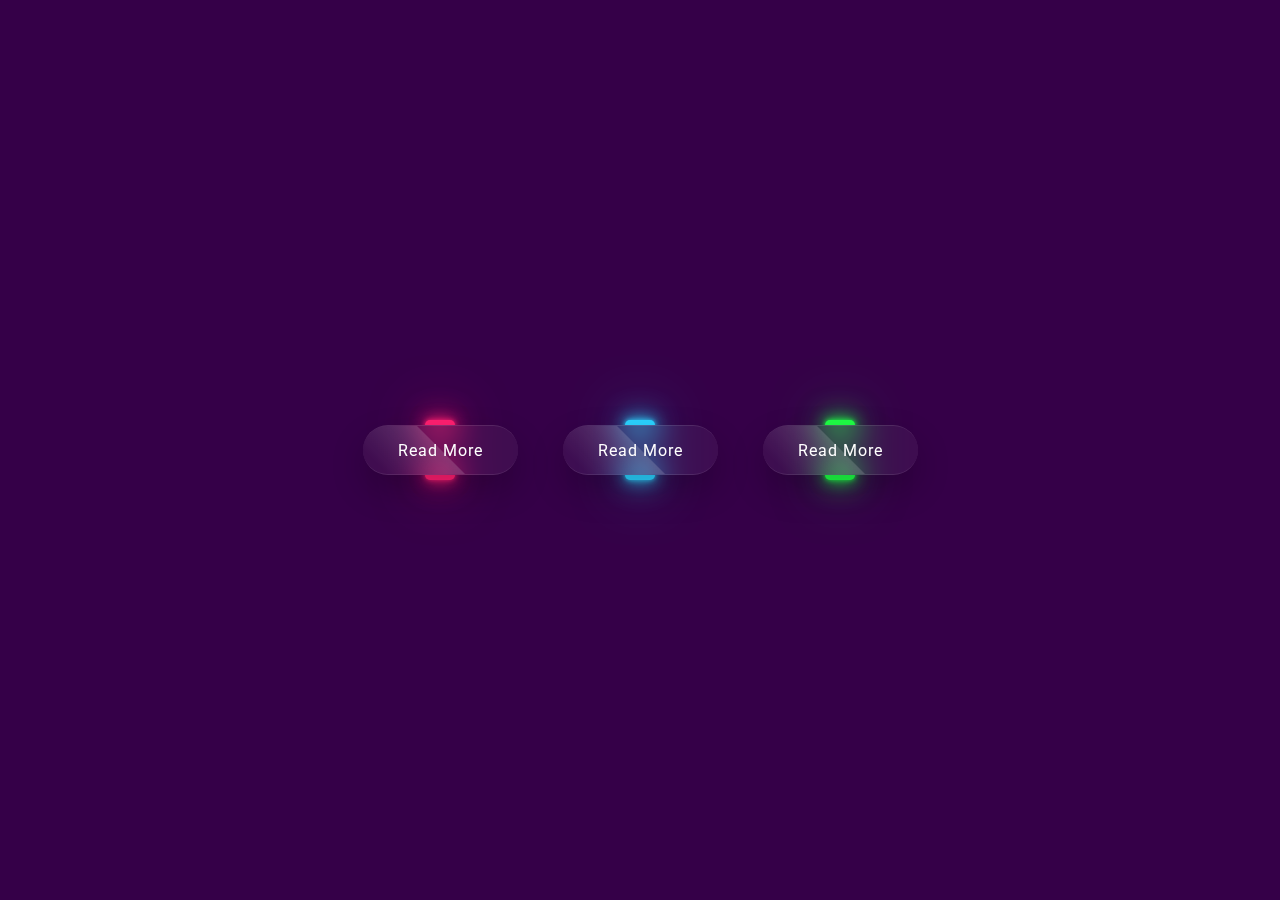
<file: button hover effect/index.html>
<!DOCTYPE html>
<html lang="en">
<head>
    <meta charset="UTF-8">
    <meta http-equiv="X-UA-Compatible" content="IE=edge">
    <meta name="viewport" content="width=device-width, initial-scale=1.0">
    <title>Document</title>
    <style>
        @import url('https://fonts.googleapis.com/css?family=Roboto:300,400,500,700,900&display=swap');
        *{
            margin: 0;
            padding: 0;
            box-sizing: border-box;
            font-family: 'Roboto', sans-serif;
        }
        body{
            position: relative;
            display: flex;
            justify-content: center;
            align-items: center;
            min-height: 100vh;
            background-color: #350048;
        }
        .container{
            width: 600px;
            display: flex;
            flex-wrap: wrap;
            justify-content: space-around;
        }
        .container .btn{
            position: relative;
            width: 155px;
            height: 50px;
            margin: 20px;
        }
        .container .btn a{
            position: absolute;
            top: 0;
            left: 0;
            width: 100%;
            height: 100%;
            display: flex;
            justify-content: center;
            align-items: center;
            background: rgba(255,255,255,0.05);
            box-shadow: 0 15px 35px rgba(0,0,0,0.2);
            border-top: 1px solid rgba(255,255,255,0.1);
            border-bottom: 1px solid rgba(255,255,255,0.1);
            border-radius: 30px;
            color: #fff;
            z-index: 1;
            font-weight: 400;
            letter-spacing: 1px;
            text-decoration: none;
            overflow: hidden;
            transition: 0.5s;
            backdrop-filter: blur(15px);
        }
        .container .btn:hover a{
            letter-spacing: 3px;
        }
        .container .btn a::before{
            content: '';
            position: absolute;
            top: 0;
            left: 0;
            width: 50%;
            height: 100%;
            background: linear-gradient(to left, rgba(255,255,255,0.15),transparent);
            transform: skewX(45deg) translateX(0);
            transition: 0.5s;
        }
        .container .btn:hover a::before{
            transform: skewX(45deg) translateX(200%);
        }
        .container .btn::before{
            content: '';
            position: absolute;
            left: 50%;
            transform: translateX(-50%);
            bottom: -5px;
            width: 30px;
            height: 10px;
            background: #f00;
            border-radius: 10px;
            transition: 0.5s;
            transition-delay: 0%;
        }
        .container .btn:hover::before{
            bottom: 0;
            height: 50%;
            width: 80%;
            border-radius: 30px;
            transition-delay: 0.5s;
        }

        .container .btn::after{
            content: '';
            position: absolute;
            left: 50%;
            transform: translateX(-50%);
            top: -5px;
            width: 30px;
            height: 10px;
            background: #f00;
            border-radius: 10px;
            transition: 0.5s;
            transition-delay: 0%;
        }
        .container .btn:hover::after{
            top: 0;
            height: 50%;
            width: 80%;
            border-radius: 30px;
            transition-delay: 0.5s;
        }

        .container .btn:nth-child(1)::before,
        .container .btn:nth-child(1)::after{
            background: #ff1f71;
            box-shadow: 0 0 5px #ff1f71,
                        0 0 15px #ff1f71,
                        0 0 30px #ff1f71,
                        0 0 60px #ff1f71;
        }

        .container .btn:nth-child(2)::before,
        .container .btn:nth-child(2)::after{
            background: #2bd2ff;
            box-shadow: 0 0 5px #2bd2ff,
                        0 0 15px #2bd2ff,
                        0 0 30px #2bd2ff,
                        0 0 60px #2bd2ff;
        }

        .container .btn:nth-child(3)::before,
        .container .btn:nth-child(3)::after{
            background: #1eff45;
            box-shadow: 0 0 5px #1eff45,
                        0 0 15px #1eff45,
                        0 0 30px #1eff45,
                        0 0 60px #1eff45;
        }
    </style>
</head>
<body>
    <div class="container">
        <div class="btn"><a href="#">Read More</a></div>
        <div class="btn"><a href="#">Read More</a></div>
        <div class="btn"><a href="#">Read More</a></div>
    </div>
</body>
</html>
</file>
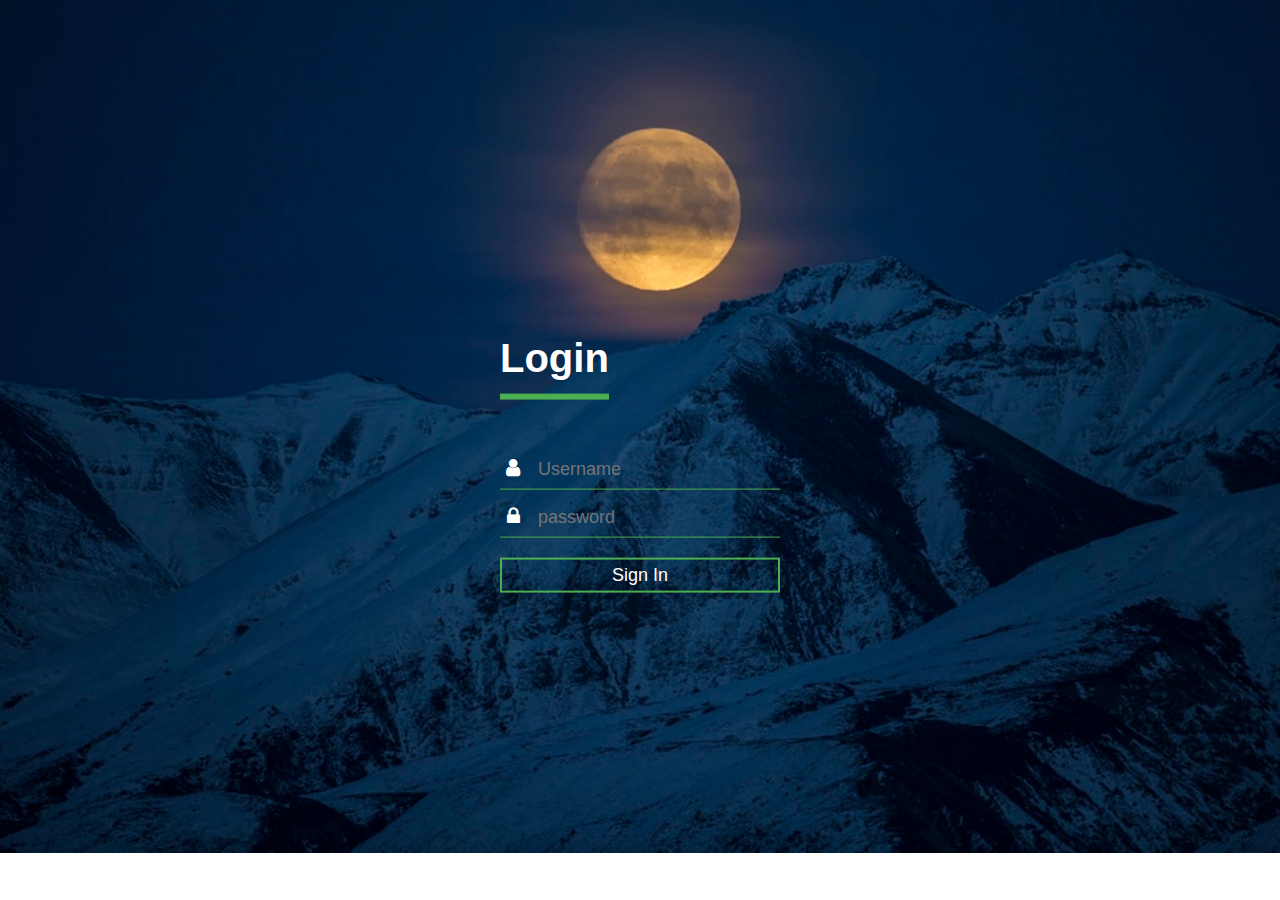
<file: login-form project/index.html>
<!DOCTYPE html>
<html>
    <head>
        <meta charset="utf-8">
        <title>Transparent Login Form</title>
        <link rel="stylesheet" href="style1.css">
        <link href="https://maxcdn.bootstrapcdn.com/font-awesome/4.7.0/css/font-awesome.min.css">
    </head>
    <body>
        <div class="login-box">
            <h1>Login</h1>
            <div class="textbox">
                <i class="fa fa-user" aria-hidden="true"></i>
                <input type="text" placeholder="Username" name="" value="">
            </div>
            <div class="textbox">
                <i class="fa fa-lock" aria-hidden="true"></i>
                <input type="text" placeholder="password" name="" value="">
            </div>
            <input class="btn" type="button" value="Sign In">
        </div>
    </body>
</html>
</file>
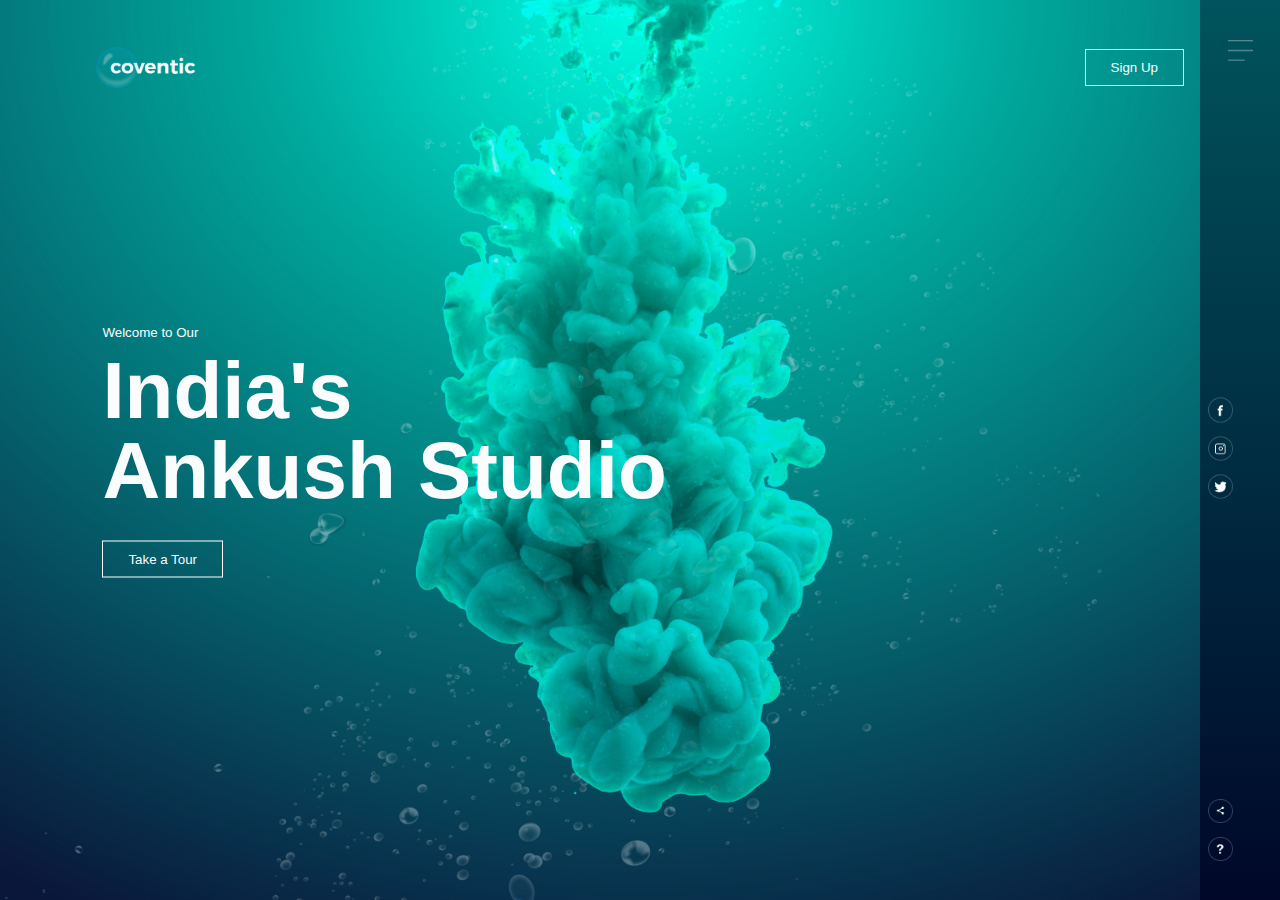
<file: ui design/index.html>
<!DOCTYPE html>
<html>
    <head>
        <title>My Website</title>
        <link rel="stylesheet" href="style.css">
    </head>
    <body>
        <div class="hero">
            <div class="navbar">
                <img src="images/logo.png" class="logo">
                <button type="button">Sign Up</button>
            </div>
            <div class="content">
                <small>Welcome to Our</small>
                <h1>India's <br>Ankush Studio</h1>
                <button type="button">Take a Tour</button>
            </div>
            <div class="side-bar">
                <img src="images/menu.png" class="menu">

                <div class="social-links">
                    <img src="images/fb.png">
                    <img src="images/ig.png">
                    <img src="images/tw.png">
                </div>
                
                <div class="useful-links">
                    <img src="images/share.png">
                    <img src="images/info.png">
                </div>
            </div>
            <div class="bubbles">
                <img src="images/bubble.png">
                <img src="images/bubble.png">
                <img src="images/bubble.png">
                <img src="images/bubble.png">
                <img src="images/bubble.png">
                <img src="images/bubble.png">
                <img src="images/bubble.png">
            </div>
        </div>
    </body>
</html>
</file>
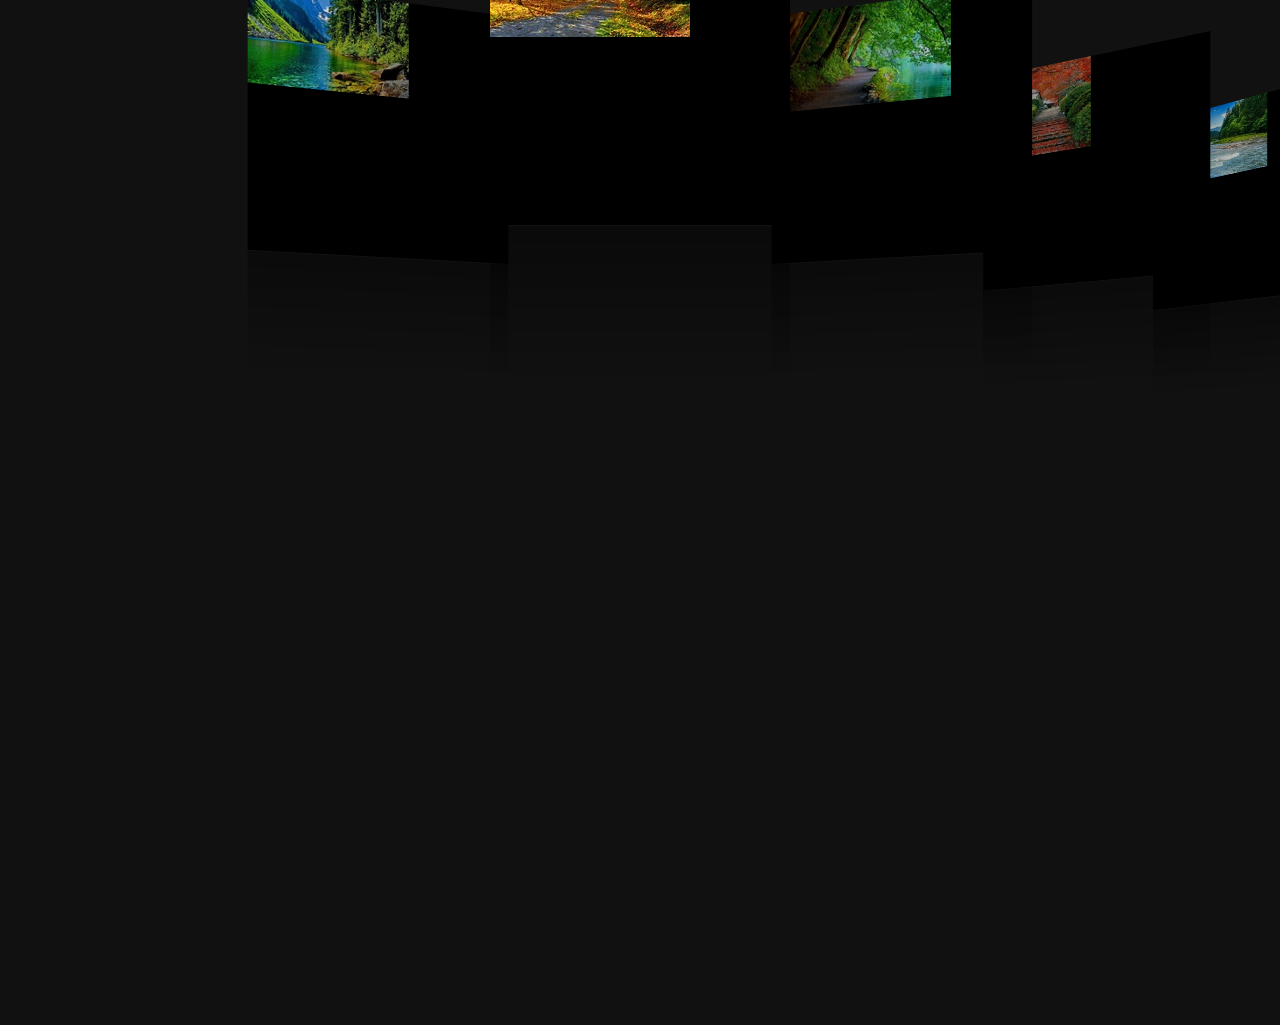
<file: image slider/newsite.html>
<html lang="en">
<head>
    <meta charset="UTF-8">
    <meta http-equiv="X-UA-Compatible" content="IE=edge">
    <meta name="viewport" content="width=device-width, initial-scale=1.0">
    <title>Responsive Slider</title>
    <!---------------------- Styling ------------------------------>
    <link rel="stylesheet" href="https://unpkg.com/swiper/swiper-bundle.min.css" />
    <link rel="stylesheet" href="style.css">
</head>
<body>
  <div class="swiper-container">
    <div class="swiper-wrapper">
      <div class="swiper-slide"><img src="img/nature1.jpg"></div>
      <div class="swiper-slide"><img src="img/nature2.jpg"></div>
      <div class="swiper-slide"><img src="img/nature3.jpg"></div>
      <div class="swiper-slide"><img src="img/nature4.jpg"></div>
      <div class="swiper-slide"><img src="img/nature5.jpg"></div>
      <div class="swiper-slide"><img src="img/nature6.jpg"></div>
      <div class="swiper-slide"><img src="img/nature7.jpg"></div>
      <div class="swiper-slide"><img src="img/nature8.jpeg"></div>
      <div class="swiper-slide"><img src="img/nature9.jpg"></div>
      <div class="swiper-slide"><img src="img/nature10.jpg"></div>
      <div class="swiper-slide"><img src="img/nature11.jpg"></div>
      <div class="swiper-slide"><img src="img/nature12.jpg"></div>
      <div class="swiper-slide"><img src="img/nature13.jpg"></div>
      <div class="swiper-slide"><img src="img/nature14.jpg"></div>
    </div>

    <!------- Add-Pagination -------->
  <div class="swiper-pagination"></div>

  </div>
    <!------------------- Scripting ----------------------------->
    <script src="https://unpkg.com/swiper/swiper-bundle.min.js"></script>
    <script>
      var swiper = new Swiper('.swiper-container',{
        effect: 'coverflow',
        grabCursor:true,
        centeredSlides:true,
        slidesPerView: 'auto',
        coverflowEffect:{
          rotate:20,
          stretch:0,
          depth:200,
          modifier:1,
          slideShadows:true,
        },
        loop:false,
        autoplay:{
          delay:500,
          disableOnInteraction:false,
        },
      });
    </script>
</body>
</html>
</file>
<file: ui design/style.css>
*{
    margin: 0;
    padding: 0;
    font-family: sans-serif;
}
.hero{
    width: 100%;
    height: 100vh;
    background: url(images/background.png);
    background-size: cover;
    background-position: center;
    position: relative;
    overflow: hidden;
}
.logo{
    width: 100px;
    cursor: pointer;
}
.navbar{
    width: 85%;
    height: 15%;
    margin: auto;
    display: flex;
    align-items: center;
    justify-content: space-between;
}
button{
    color: #fbfcfd;
    padding: 10px 25px;
    background: transparent;
    border: 1px solid #fff;
    outline: none;
    cursor: pointer;
}
.content{
    color: #fbfcfd;
    position: absolute;
    top: 50%;
    left: 8%;
    transform: translateY(-50%);
    z-index: 2;
}
h1{
    font-size: 80px;
    margin: 10px 0 30px;
    line-height: 80px;
}
.side-bar{
    width: 80px;
    height: 100vh;
    background: linear-gradient(#00545d,#000729);
    position: absolute;
    right: 0;
    top: 0;
}
.menu{
    display: block;
    width: 25px;
    margin: 40px auto 0;
    cursor: pointer;
}
.social-links img,.useful-links img{
    width: 25px;
    margin: 5px auto;
    cursor: pointer;
}
.social-links{
    width: 50%;
    text-align: center;
    position: absolute;
    top: 50%;
    transform: translateY(-50%);
}
.useful-links{
    width: 50%;
    text-align: center;
    position: absolute;
    bottom: 30px;
}
.bubbles img{
    width: 50%;
    animation: bubble 7s linear infinite;
}
.bubbles{
    width: 100%;
    display: flex;
    align-items: center;
    justify-content: space-around;
    position: absolute;
    bottom: -70px;
}
@keyframes bubble{
    0%{
        transform: translateY(0);
        opacity:0;
    }
    50%{
        opacity:1;
    }
    70%{
        opacity:1;
    }
    100%{
        transform: translateY(-80vh);
        opacity:0;
    }
}
.bubbles img:nth-child(1){
    animation-delay: 2s;
    width: 25px;
}
.bubbles img:nth-child(2){
    animation-delay: 1s;
    width: 35px;
}
.bubbles img:nth-child(3){
    animation-delay: 3s;
    width: 30px;
}
.bubbles img:nth-child(4){
    animation-delay: 4.5s;
    width: 25px;
}
.bubbles img:nth-child(5){
    animation-delay: 3s;
    width: 40px;
}
.bubbles img:nth-child(6){
    animation-delay: 62s;
    width: 20px;
}
.bubbles img:nth-child(7){
    animation-delay: 5.5s;
    width: 35px;
}
</file>
<file: image slider/style.css>
*{
    margin: 0;
    padding: 0;
}
body{
    background: #fff;
    font-family: Arial, Helvetica, sans-serif;
    font-size: 14px;
    color: #000;
    margin: 0;
    padding: 0;
    display: flex;
    justify-content: center;
    align-items: center;
    min-height: 100vh;
    background: #111;
}
.swiper-container{
    width: 100%;
    padding-top: 50px;
    padding-bottom: 200px;
}
.swiper-slide{
    background-position: center;
    background-size: cover;
    width: 300px;
    height: 300px;
    background: #000;
    -webkit-box-reflect: below 1px linear-gradient(transparent,transparent,#0006);
}
</file>
<file: login-form project/style1.css>
@import "https://maxcdn.bootstrapcdn.com/font-awesome/4.7.0/css/font-awesome.min.css";
body{
    margin: 0;
    padding: 0;
    font-family: sans-serif;
    background: url(images/bg.jpg) no-repeat;
    background-size: cover;
}
.login-box{
    width: 280px;
    position: absolute;
    top: 50%;
    left: 50%;
    transform: translate(-50%,-50%);
    color: white;
}
.login-box h1{
    float: left;
    font-size: 40px;
    border-bottom: 6px solid #4caf50;
    margin-bottom: 50px;
    padding: 13px 0;
}
.textbox{
    width: 100%;
    overflow: hidden;
    font-size: 20px;
    padding: 8px 0;
    margin: 8PX 0;
    border-bottom: 1px solid #4caf50;
}
.textbox i{
    width: 26px;
    float: left;
    text-align: center;

}
.textbox input{
    border: none;
    outline: none;
    background: none;
    color: white;
    font-size: 18px;
    width: 80%;
    float: left;
    margin: 0 10px;
}
.btn{
    width: 100%;
    background: none;
    border: 2px solid #4caf50;
    color: white;
    padding: 5px;
    font-size: 18px;
    cursor: pointer;
    margin: 12px 0;
}
</file>
